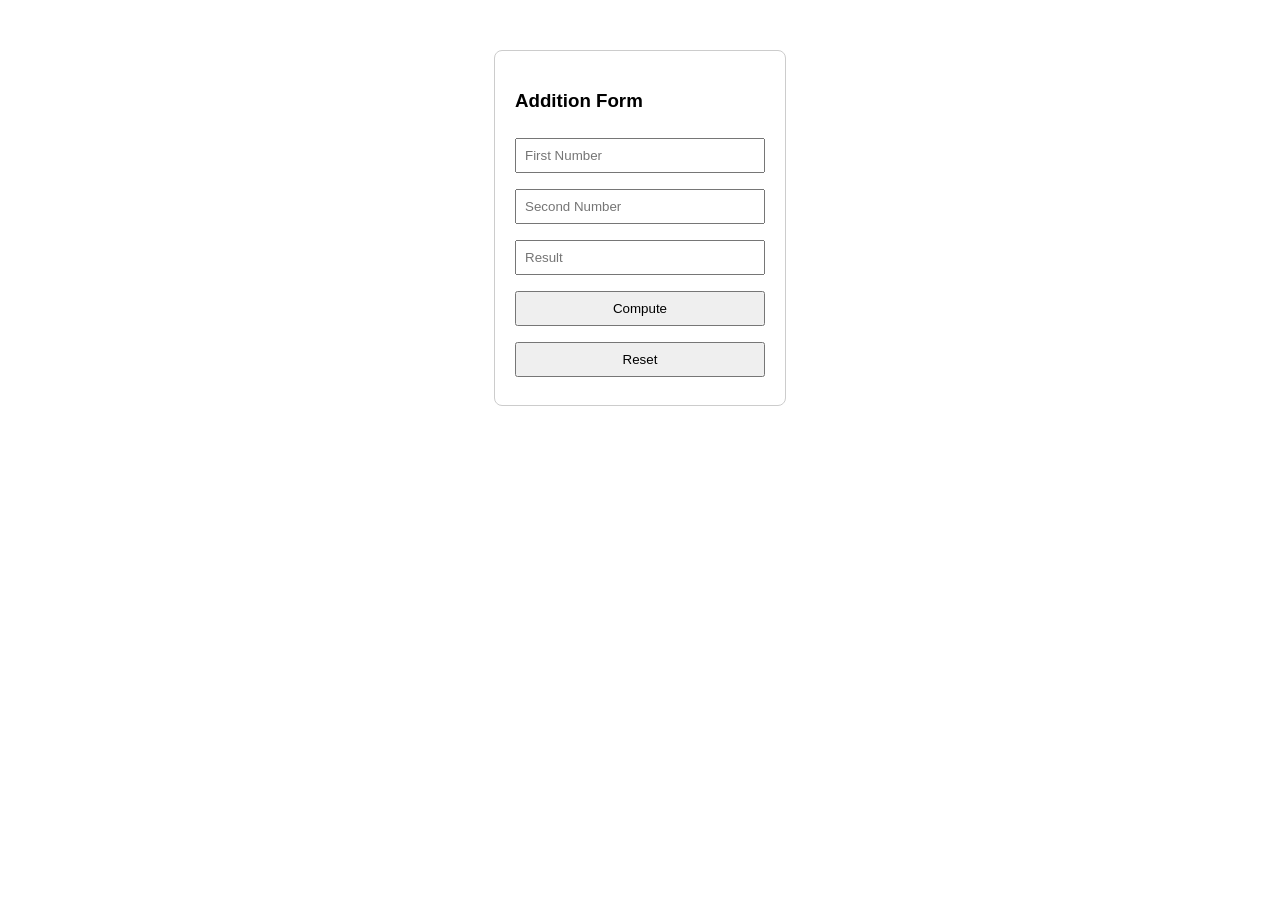
<file: buttons.html>
<!DOCTYPE html>
<html lang="en">
<head>
  <meta charset="UTF-8">
  <title>Simple Adder</title>
  <style>
    body {
      font-family: Arial;
      display: flex;
      justify-content: center;
      margin-top: 50px;
    }
    .container {
      border: 1px solid #ccc;
      padding: 20px;
      border-radius: 8px;
      width: 250px;
    }
    input, button {
      width: 100%;
      padding: 8px;
      margin: 8px 0;
      box-sizing: border-box;
    }
  </style>
</head>
<body>

  <div class="container">
    <h3>Addition Form</h3>
    
    <!-- textField1 = txtFirst -->
    <input type="number" id="txtFirst" placeholder="First Number">
    
    <!-- textField2 = txtSecond -->
    <input type="number" id="txtSecond" placeholder="Second Number">
    
    <!-- textField3 = txtResults -->
    <input type="number" id="txtResults" placeholder="Result" readonly>
    
    <!-- button1 = btnCompute -->
    <button id="btnCompute">Compute</button>
    
    <!-- button2 = btnReset -->
    <button id="btnReset">Reset</button>
  </div>

  <script>
    
    const txtFirst = document.getElementById("txtFirst");
    const txtSecond = document.getElementById("txtSecond");
    const txtResults = document.getElementById("txtResults");
    const btnCompute = document.getElementById("btnCompute");
    const btnReset = document.getElementById("btnReset");

    function getSum(){
     
      const fNum = parseInt(txtFirst.value, 10) || 0;
      const sNum = parseInt(txtSecond.value, 10) || 0;
      
     
      const result = fNum + sNum;
      
      
      txtResults.value = result;
      alert("here is your answer ^w^");
    }

    function resetForm(){
      txtFirst.value = "";
      txtSecond.value = "";
      txtResults.value = "";
    }

    
    btnCompute.addEventListener('click', getSum);
    btnReset.addEventListener('click', resetForm);
  </script>

</body>
</html>
</file>
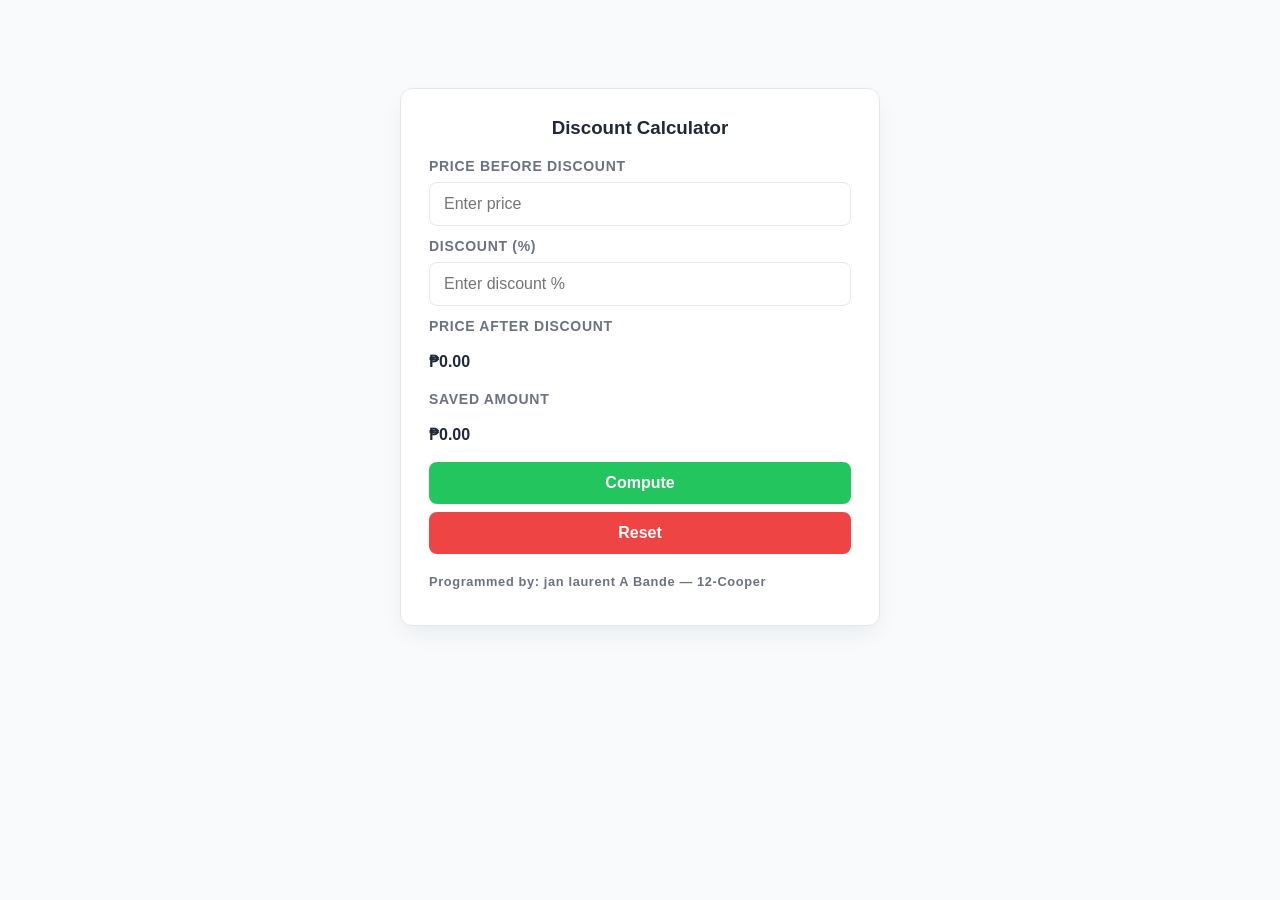
<file: calculator.html>
<!DOCTYPE html>
<html lang="en">
<head>
    <meta charset="UTF-8">
    <meta name="viewport" content="width=device-width, initial-scale=1.0">
    <title>Discount Calculator</title>
    <style>
:root {
    --primary: #2563eb;
    --accent: #22c55e;       /* Green - Compute */
    --accent-hover: #16a34a; /* Darker Green */
    --reset: #ef4444;        /* Red - Reset */
    --reset-hover: #dc2626;  /* Darker Red */
    --bg-main: #f8fafc;
    --surface: #ffffff;
    --text-main: #1f2937;
    --text-muted: #6b7280;
    --border: #e5e7eb;
    --focus-ring: rgba(37, 99, 235, 0.2);
}

body {
    font-family: -apple-system, BlinkMacSystemFont, "Segoe UI", Roboto, Helvetica, Arial, sans-serif;
    background-color: var(--bg-main);
    color: var(--text-main);
    max-width: 480px;
    margin: 60px auto;
    padding: 28px;
}

#container {
    background-color: var(--surface);
    border: 1px solid var(--border);
    border-radius: 12px;
    padding: 28px;
    box-shadow: 0 10px 25px -5px rgba(15, 23, 42, 0.08);
    margin-bottom: 20px;
}

h3 {
    text-align: center;
    margin-top: 0;
}

label {
    display: block;
    margin: 10px 0 8px;
    font-size: 0.875rem;
    font-weight: 600;
    color: var(--text-muted);
    text-transform: uppercase;
    letter-spacing: 0.05em;
}

input[type="number"],
input[type="button"] {
    display: block;
    width: 100%;
    box-sizing: border-box;
    padding: 12px 14px;
    border-radius: 8px;
    font-size: 1rem;
    transition: all 0.2s ease;
}

input[type="number"] {
    border: 1.5px solid var(--border);
    color: var(--text-main);
    background-color: #fff;
    outline: none;
    margin-bottom: 12px;
}
input[type="number"]:focus {
    border-color: var(--primary);
    box-shadow: 0 0 3px var(--focus-ring);
}

/* Compute Button - Green */
#btnCompute {
    background-color: var(--accent);
    color: #fff;
    border: none;
    font-weight: 600;
    cursor: pointer;
    margin-top: 8px;
}
#btnCompute:hover {
    background-color: var(--accent-hover);
    box-shadow: 0 4px 8px rgba(34, 197, 94, 0.3);
}
#btnCompute:active {
    transform: translateY(1px);
}

/* Reset Button - Red */
#btnReset {
    background-color: var(--reset);
    color: #fff;
    border: none;
    font-weight: 600;
    cursor: pointer;
    margin-top: 8px;
}
#btnReset:hover {
    background-color: var(--reset-hover);
    box-shadow: 0 4px 8px rgba(239, 68, 68, 0.3);
}
#btnReset:active {
    transform: translateY(1px);
}

output {
    display: block;
    padding: 10px 0;
    font-weight: 600;
    font-size: 1rem;
}
    </style>
</head>
<body>

<form id="calcForm">
    <div id="container">
        <h3>Discount Calculator</h3>

        <label for="price">Price before discount</label>
        <input type="number" id="price" step="0.01" min="0" placeholder="Enter price">

        <label for="discount">Discount (%)</label>
        <input type="number" id="discount" step="0.01" min="0" max="100" placeholder="Enter discount %">

        <label for="priceAfter">Price after discount</label>
        <output id="priceAfter">₱0.00</output>

        <label for="savedAmount">Saved amount</label>
        <output id="savedAmount">₱0.00</output>

        <input type="button" id="btnCompute" value="Compute">
        <input type="button" id="btnReset" value="Reset">

        <label style="margin-top: 20px; font-size: 0.8rem; text-transform: none;">
            Programmed by: jan laurent A Bande — 12-Cooper
        </label>
    </div>
</form>

<script>
const priceInput = document.getElementById("price");
const discountInput = document.getElementById("discount");
const priceAfter = document.getElementById("priceAfter");
const savedAmount = document.getElementById("savedAmount");
const btnCompute = document.getElementById("btnCompute");
const btnReset = document.getElementById("btnReset");

function computeDiscount() {
    const price = parseFloat(priceInput.value) || 0;
    const discountPct = parseFloat(discountInput.value) || 0;

    const discountValue = price * (discountPct / 100);
    const finalPrice = price - discountValue;

    savedAmount.textContent = ₱${discountValue.toFixed(5)};
    priceAfter.textContent = ₱${finalPrice.toFixed(5)};
}

function resetForm() {
    priceInput.value = "";
    discountInput.value = "";
    priceAfter.textContent = "₱0.00";
    savedAmount.textContent = "₱0.00";
}

btnCompute.addEventListener("click", computeDiscount);
btnReset.addEventListener("click", resetForm);
</script>

</body>
</html>
</file>
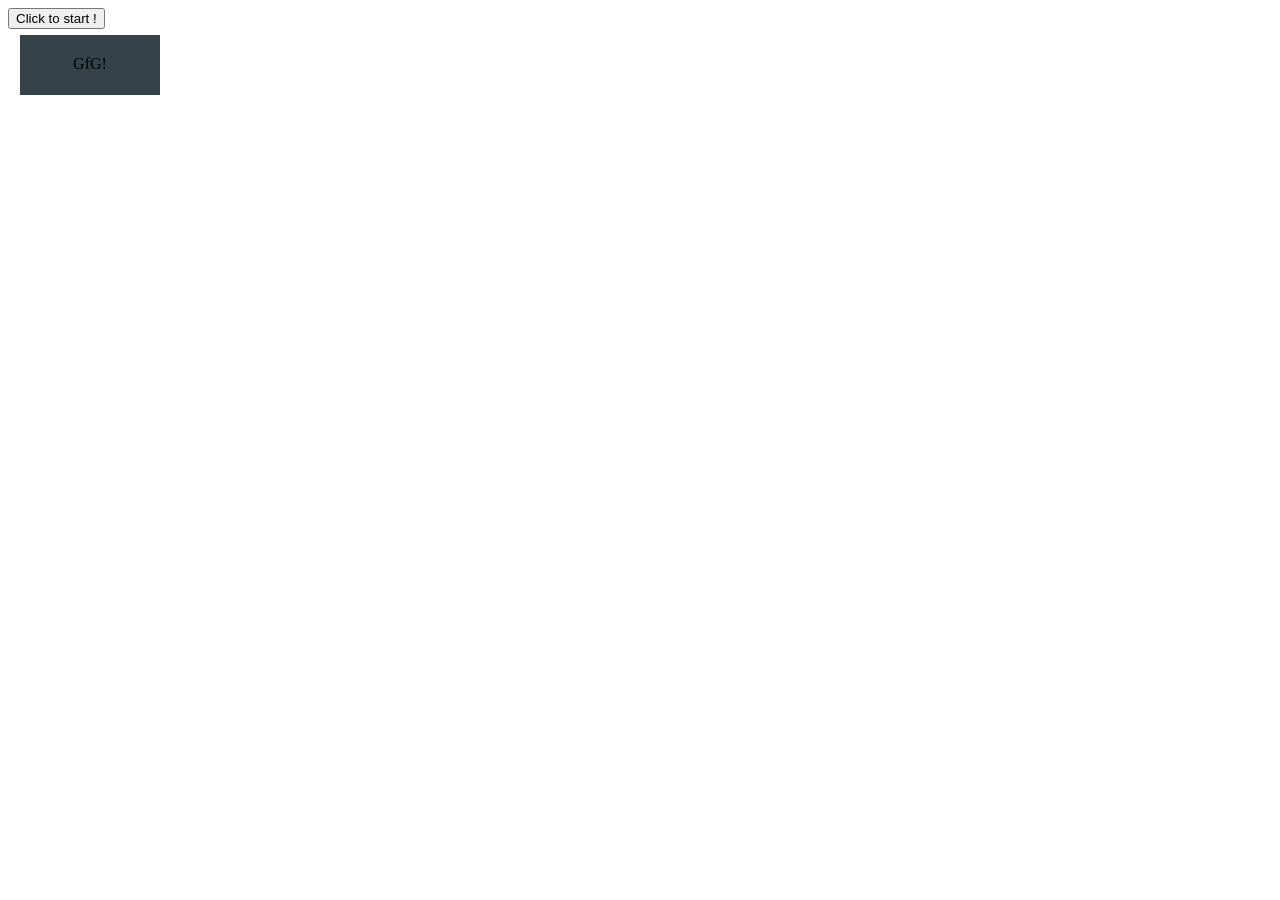
<file: Dequeue.html>
<!DOCTYPE html>
<html>

<head>
    <script src=
"https://code.jquery.com/jquery-1.10.2.js">
    </script>
  
    <style>
        div {
            margin: 15px 0 0 0;
            width: 100px;
            position: absolute;
            height: 20px;
            left: 20px;
            top: 20px;
            background-color: rgb(53, 66, 74);
            text-align: center;
            padding: 20px;
        }
    </style>
</head>

<body>
    <div>GfG!</div>
  
    <!-- Click on this button to perform animation -->
    <button>Click to start !</button>

    <!-- jQuery code to demonstrate animation 
        with the help of dequeue method -->
    <script>
        $("button").click(function () {
            $("div")
                .animate({ left: "+=500px" }, 1000)
                .animate({ top: "0px" }, 1000)
                .queue(function () {
                    $(this).toggleClass("rgb").dequeue();
                })
                .animate({ left: "50px", top: "150px" }, 1000);
        });
    </script>
</body>

</html>
</file>
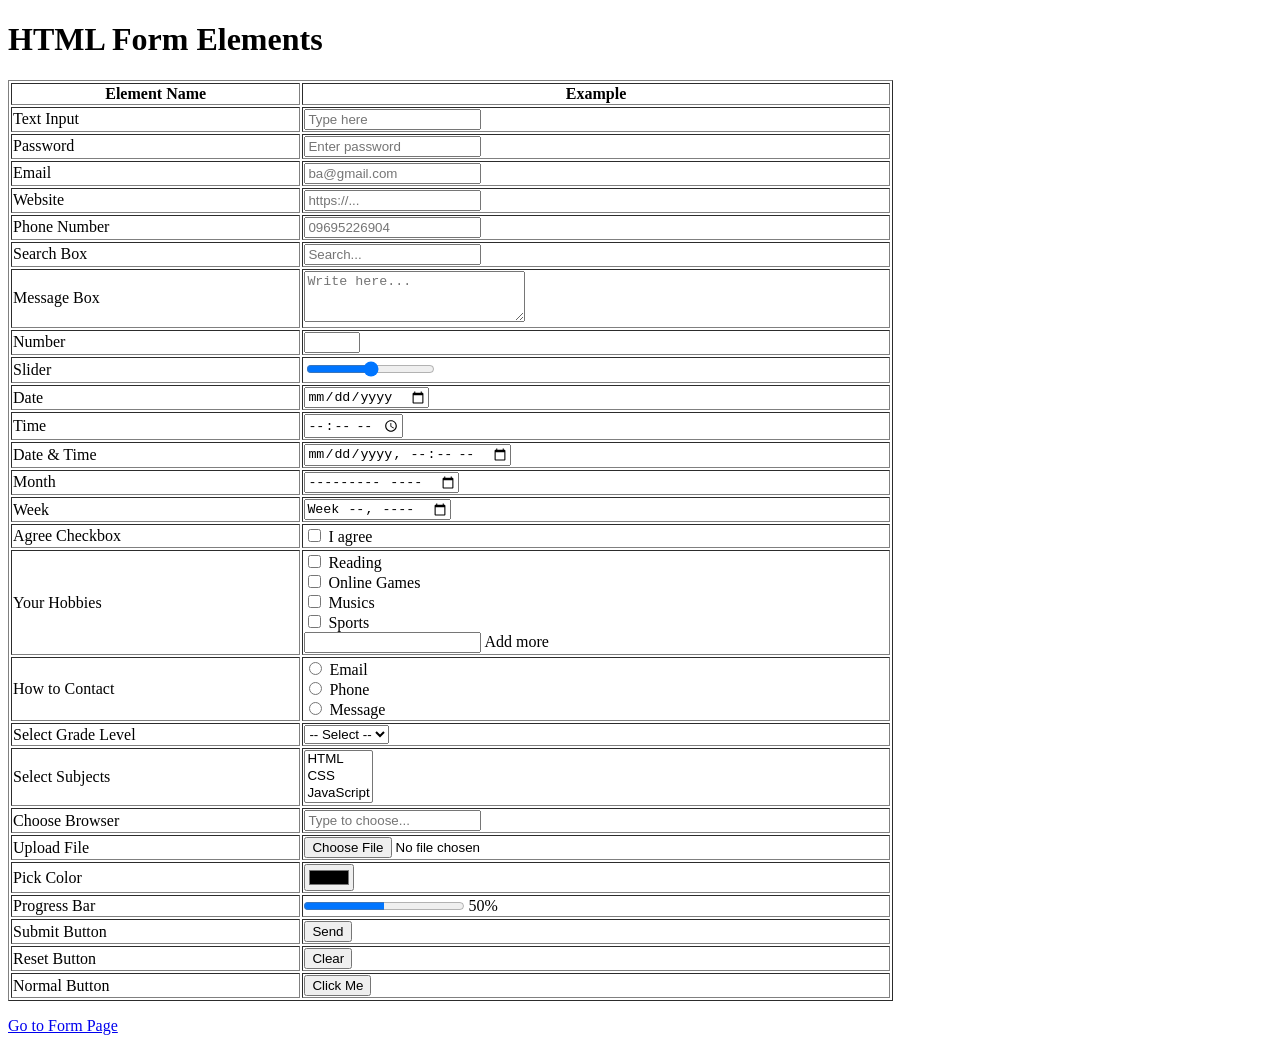
<file: FormElemtents.html>
<!DOCTYPE html>
<html>
<head>
    <title>HTML Form Elements</title>
</head>
<body>
<h1>HTML Form Elements</h1>
<form>
<table border="1" width="70%">
    <tr>
        <th>Element Name</th>
        <th>Example</th>
    </tr>
    <tr>
        <td>Text Input</td>
        <td><input type="text" placeholder="Type here"></td>
    </tr>
    <tr>
        <td>Password</td>
        <td><input type="password" placeholder="Enter password"></td>
    </tr>
    <tr>
        <td>Email</td>
        <td><input type="email" placeholder="ba@gmail.com"></td>
    </tr>
    <tr>
        <td>Website</td>
        <td><input type="url" placeholder="https://..."></td>
    </tr>
    <tr>
        <td>Phone Number</td>
        <td><input type="tel" placeholder="09695226904"></td>
    </tr>
    <tr>
        <td>Search Box</td>
        <td><input type="search" placeholder="Search..."></td>
    </tr>
    <tr>
        <td>Message Box</td>
        <td><textarea rows="3" cols="25" placeholder="Write here..."></textarea></td>
    </tr>
    <tr>
        <td>Number</td>
        <td><input type="number" min="1" max="100"></td>
    </tr>
    <tr>
        <td>Slider</td>
        <td><input type="range" min="0" max="100"></td>
    </tr>
    <tr>
        <td>Date</td>
        <td><input type="date"></td>
    </tr>
    <tr>
        <td>Time</td>
        <td><input type="time"></td>
    </tr>
    <tr>
        <td>Date & Time</td>
        <td><input type="datetime-local"></td>
    </tr>
    <tr>
        <td>Month</td>
        <td><input type="month"></td>
    </tr>
    <tr>
        <td>Week</td>
        <td><input type="week"></td>
    </tr>
    <tr>
        <td>Agree Checkbox</td>
        <td><input type="checkbox"> I agree</td>
    </tr>
    <tr>
        <td>Your Hobbies</td>
        <td>
            <input type="checkbox"> Reading<br>
            <input type="checkbox"> Online Games<br>
            <input type="checkbox"> Musics<br>
            <input type="checkbox"> Sports<br>
            <input type="        "> Add more
        </td>
    </tr>
    <tr>
        <td>How to Contact</td>
        <td>
            <input type="radio" name="contact"> Email<br>
            <input type="radio" name="contact"> Phone<br>
            <input type="radio" name="contact"> Message
        </td>
    </tr>
    <tr>
        <td>Select Grade Level</td>
        <td>
            <select>
                <option>-- Select --</option>
                <option>Grade 11</option>
                <option>Grade 12</option>
                <option>College</option>
            </select>
        </td>
    </tr>
    <tr>
        <td>Select Subjects</td>
        <td>
            <select multiple size="3">
                <option>HTML</option>
                <option>CSS</option>
                <option>JavaScript</option>
            </select>
        </td>
    </tr>
    <tr>
        <td>Choose Browser</td>
        <td>
            <input list="browsers" placeholder="Type to choose...">
            <datalist id="browsers">
                <option>Chrome</option>
                <option>Firefox</option>
                <option>Safari</option>
            </datalist>
        </td>
    </tr>
    <tr>
        <td>Upload File</td>
        <td><input type="file"></td>
    </tr>
    <tr>
        <td>Pick Color</td>
        <td><input type="color"></td>
    </tr>
    <tr>
        <td>Progress Bar</td>
        <td><progress value="50" max="100"></progress> 50%</td>
    </tr>
    <tr>
        <td>Submit Button</td>
        <td><input type="submit" value="Send"></td>
    </tr>
    <tr>
        <td>Reset Button</td>
        <td><input type="reset" value="Clear"></td>
    </tr>
    <tr>
        <td>Normal Button</td>
        <td><button>Click Me</button></td>
    </tr>
</table>
</form>
<p><a href="portfolio.html">Go to Form Page</a></p>
</body>
</html>
</file>
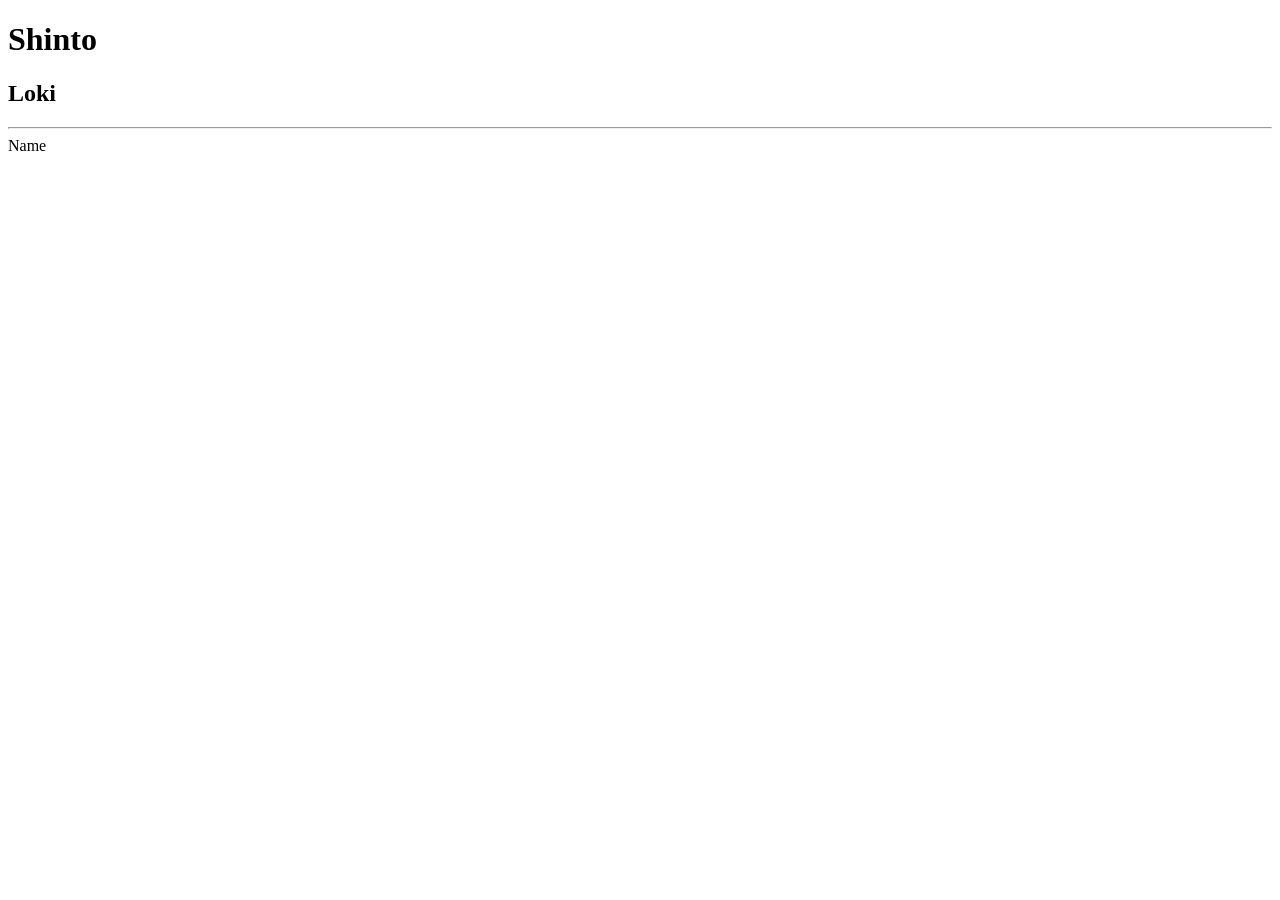
<file: Internal.html>
<!DOCTYPE html>
<html lang="en">
    <head>
        <meta charset="UTF-8">
        <meta name="vierport" content="width=device-width, inital-scale=1.0">
        <title>>Underwold</title>
    </head>
    <body>
    <h1> Shinto</h1>
    <h2> Loki</h2>
    <hr>
    <form>
        <label for="name">Name</label>
            <input
            type="Name
    </form>
    </body>
</html>
</file>
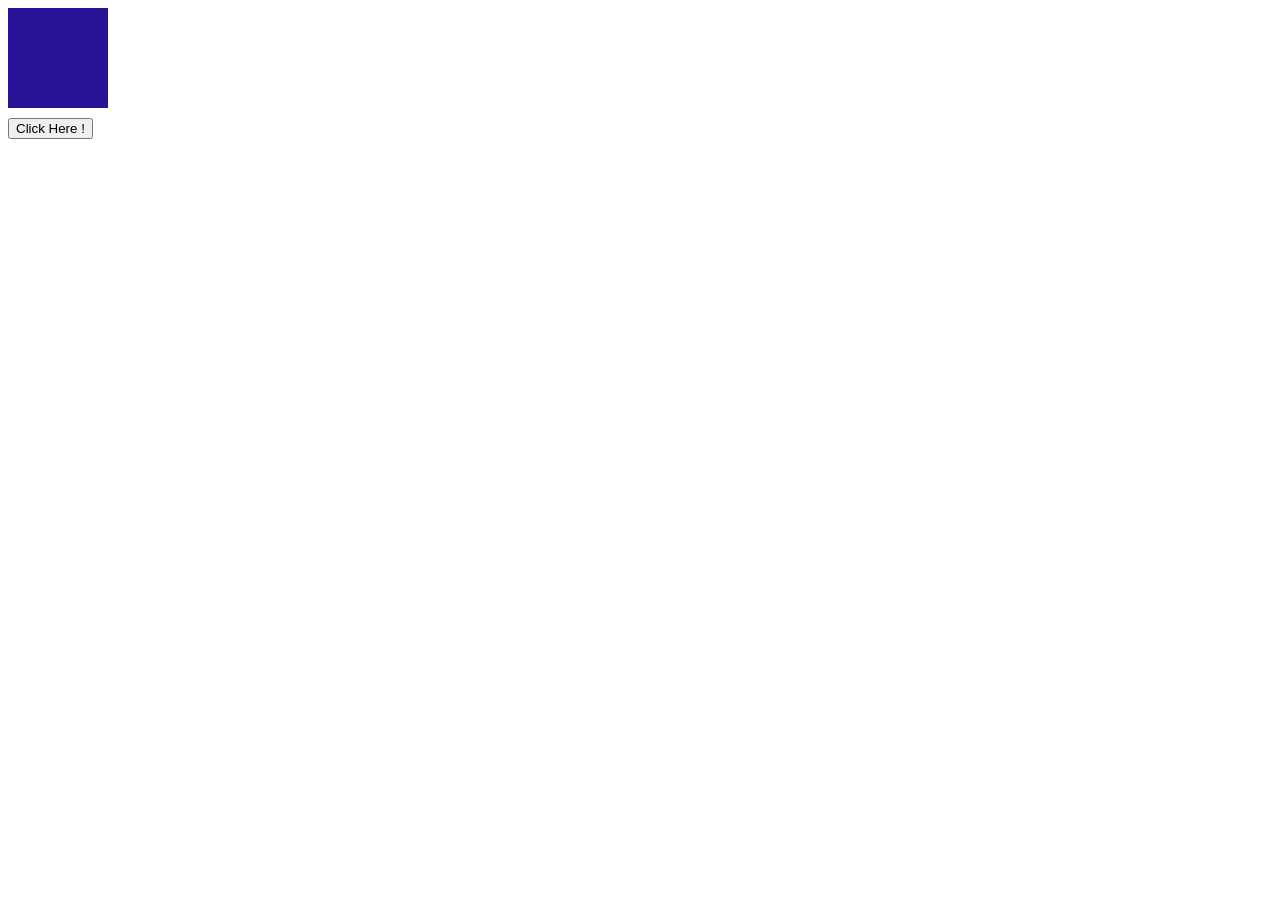
<file: JavaScriptAnimate.html>
<!DOCTYPE html>
<html>

<head>
    <script src=
"https://ajax.googleapis.com/ajax/libs/jquery/3.3.1/jquery.min.js">
    </script>

    <script>
        
            $(document).ready(function () {
                $("#b1").click(function () {
                    $("#box").animate({
                        width: "350px"
                    });
                    $("#box").animate({
                        height: "250px"
                    });
                });
            });
    </script>
    <style>
        div {
            width: 100px;
            height: 100px;
            background-color: rgb(40, 18, 149);
        }

        #b1 {
            margin-top: 10px;
        }
    </style>
</head>

<body>
    <div id="box"></div>

    <button id="b1">Click Here !</button>
</body>

</html>
</file>
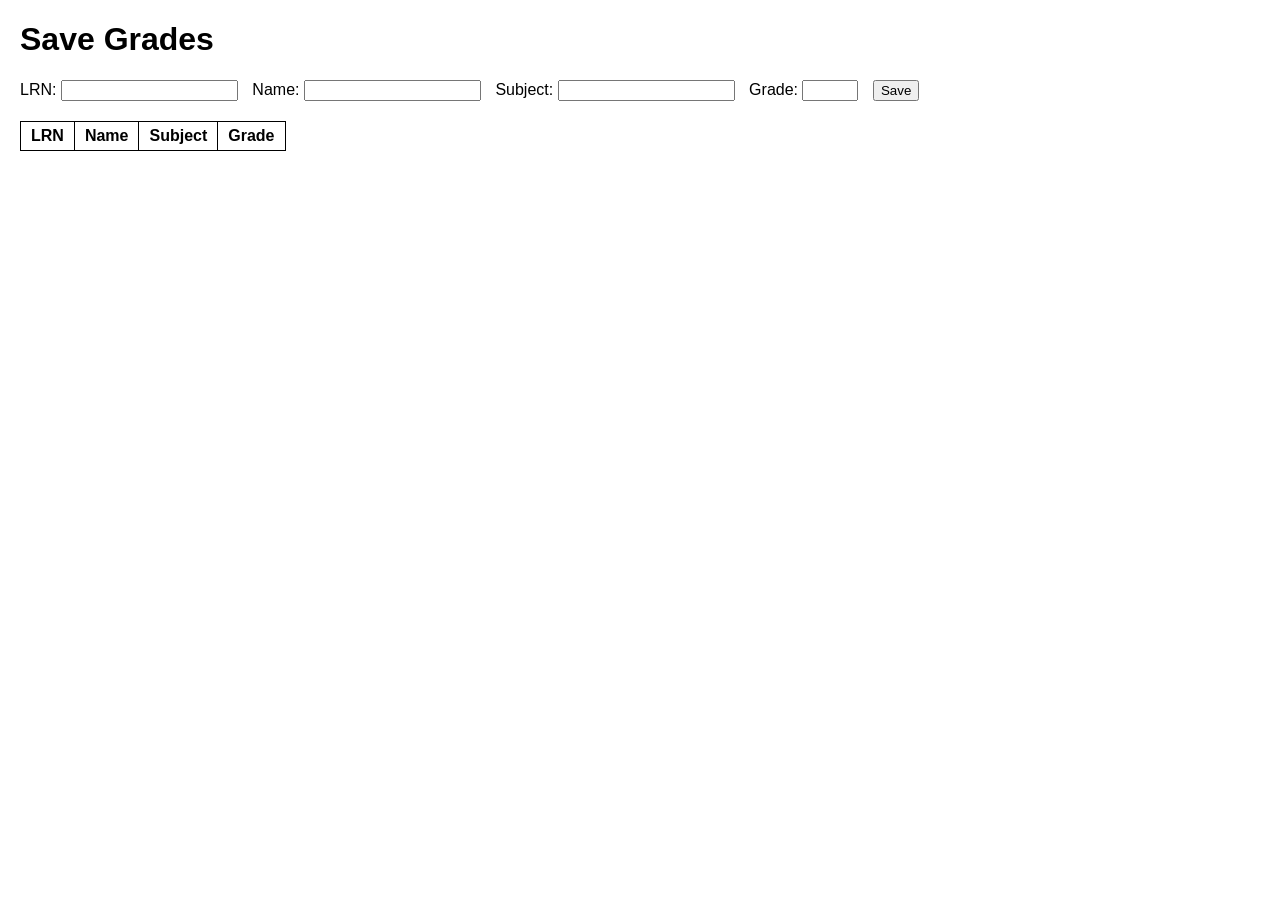
<file: SaveGrade.html>
<!DOCTYPE html>
<html>
<head>
    <title>Save Grades</title>
    <style>
        
        body {
            font-family: Arial, sans-serif;
            margin: 20px;
        }
        .form-container {
            margin-bottom: 20px;
        }
        input {
            margin-right: 10px;
        }
        table, th, td {
            border: 1px solid black;
            border-collapse: collapse;
            padding: 5px 10px;
        }
    </style>
</head>
<body>

    <h1>Save Grades</h1>

    
    <div class="form-container">
        <label>LRN:</label>
        <input type="text" id="txtLRN" maxlength="11">

        <label>Name:</label>
        <input type="text" id="txtName">

        <label>Subject:</label>
        <input type="text" id="txtSubject">

        <label>Grade:</label>
        
        <input type="number" id="txtGrade" min="50" max="100">

        <button id="btnSave">Save</button>
    </div>

    
    <table>
        <thead>
            <tr>
                <th>LRN</th>
                <th>Name</th>
                <th>Subject</th>
                <th>Grade</th>
            </tr>
        </thead>
        <tbody id="tableBody">
           
        </tbody>
    </table>

    <script>
        var txtLRN = document.getElementById("txtLRN");
        var txtName = document.getElementById("txtName");
        var txtSubject = document.getElementById("txtSubject");
        var txtGrade = document.getElementById("txtGrade");
        var btnSave = document.getElementById("btnSave");
        var tableBody = document.getElementById("tableBody");

        btnSave.onclick = function() {
            
            var lrnValue = txtLRN.value;
            var nameValue = txtName.value;
            var subjectValue = txtSubject.value;
            var gradeValue = txtGrade.value;

            if (lrnValue == "" || nameValue == "" || subjectValue == "" || gradeValue == "") {
                alert("Please fill up all fields!");
                return; 
            }
            
           
            if (lrnValue.length < 11) {
                alert("LRN must be exactly 11 numbers!");
                return; 
            }

            
            if (gradeValue < 50 || gradeValue > 100) {
                alert("Please enter a valid grade between 50 and 100!");
                return;
            }

            
            var row = tableBody.insertRow();

           
            row.insertCell(0).textContent = lrnValue;
            row.insertCell(1).textContent = nameValue;
            row.insertCell(2).textContent = subjectValue;
            row.insertCell(3).textContent = gradeValue;

            
            txtLRN.value = "";
            txtName.value = "";
            txtSubject.value = "";
            txtGrade.value = "";
        };
    </script>

</body>
</html>
</file>
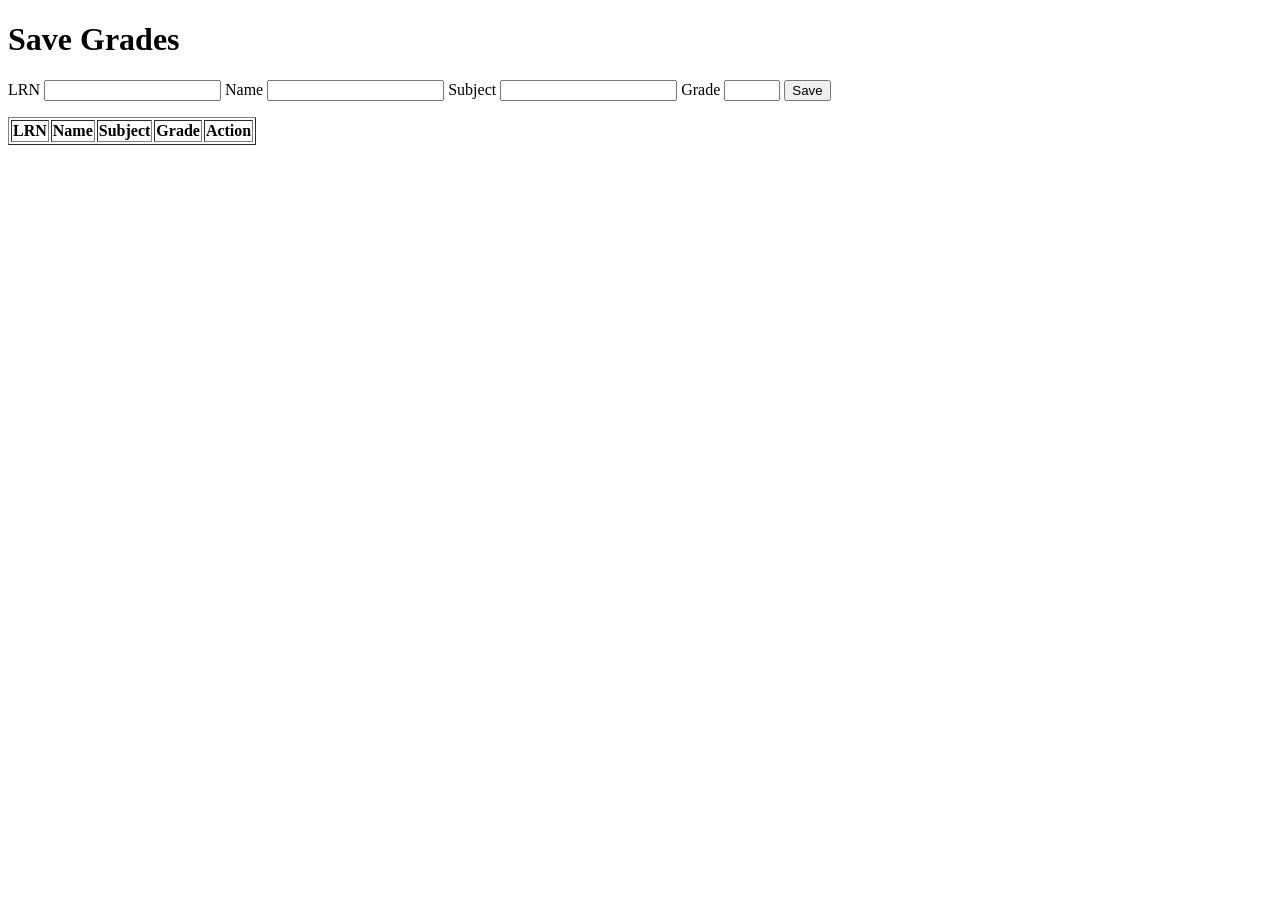
<file: SaveGradet.html>
<!DOCTYPE html>
<html>
<head>
    <title>Save Grades</title>
</head>
<body>
    <h1>Save Grades</h1>
    <label>LRN</label>
    <input type="text" id="txtLRN" maxlength="12">
    <label>Name</label>
    <input type="text" id="txtName">
    <label>Subject</label>
    <input type="text" id="txtSubject">
    <label>Grade</label>
    <input type="number" id="txtGrade" min="0" max="100">
    <input type="button" id="btnSave" value="Save">
    <p id="message"></p>
    <table border="1">
        <tr>
            <th>LRN</th>
            <th>Name</th>
            <th>Subject</th>
            <th>Grade</th>
            <th>Action</th>
        </tr>
        <tbody id="tableBody"></tbody>
    </table>

    <script>
        var txtLRN = document.getElementById("txtLRN");
        var txtName = document.getElementById("txtName");
        var txtSubject = document.getElementById("txtSubject");
        var txtGrade = document.getElementById("txtGrade");
        var btnSave = document.getElementById("btnSave");
        var message = document.getElementById("message");
        var tableBody = document.getElementById("tableBody");

        var grades = JSON.parse(localStorage.getItem("grades")) || [];
        var selectedIndex = -1;

        function showGrades() {
            tableBody.textContent = "";
            for (var i = 0; i < grades.length; i++) {
                var row = tableBody.insertRow();
                row.insertCell().textContent = grades[i].lrn;
                row.insertCell().textContent = grades[i].name;
                row.insertCell().textContent = grades[i].subject;
                row.insertCell().textContent = grades[i].grade;
                var actionCell = row.insertCell();
                actionCell.appendChild(makeUpdateButton(i));
            }
        }

        function makeUpdateButton(index) {
            var button = document.createElement("button");
            button.textContent = "Update";
            button.addEventListener("click", function () {
                loadForUpdate(index);
            });
            return button;
        }

        function loadForUpdate(index) {
            selectedIndex = index;
            txtLRN.value = grades[index].lrn;
            txtName.value = grades[index].name;
            txtSubject.value = grades[index].subject;
            txtGrade.value = grades[index].grade;
            btnSave.value = "Update";
            message.textContent = "Change the values, then click the Update button above the table.";
        }

        function saveGrade() {
            var lrn = txtLRN.value.trim();
            var name = txtName.value.trim();
            var subject = txtSubject.value.trim();
            var grade = txtGrade.value.trim();

            if (lrn === "" || name === "" || subject === "" || grade === "") {
                message.textContent = "Please fill in all the boxes.";
                return;
            }

            var record = { lrn: lrn, name: name, subject: subject, grade: grade };

            if (selectedIndex === -1) {
                grades.push(record);
                message.textContent = "Saved.";
            } else {
                grades[selectedIndex] = record;
                message.textContent = "Updated.";
                selectedIndex = -1;
                btnSave.value = "Save";
            }

            localStorage.setItem("grades", JSON.stringify(grades));

            txtLRN.value = "";
            txtName.value = "";
            txtSubject.value = "";
            txtGrade.value = "";
            showGrades();
        }

        btnSave.addEventListener("click", saveGrade);

        showGrades();
    </script>
</body>
</html>
</file>
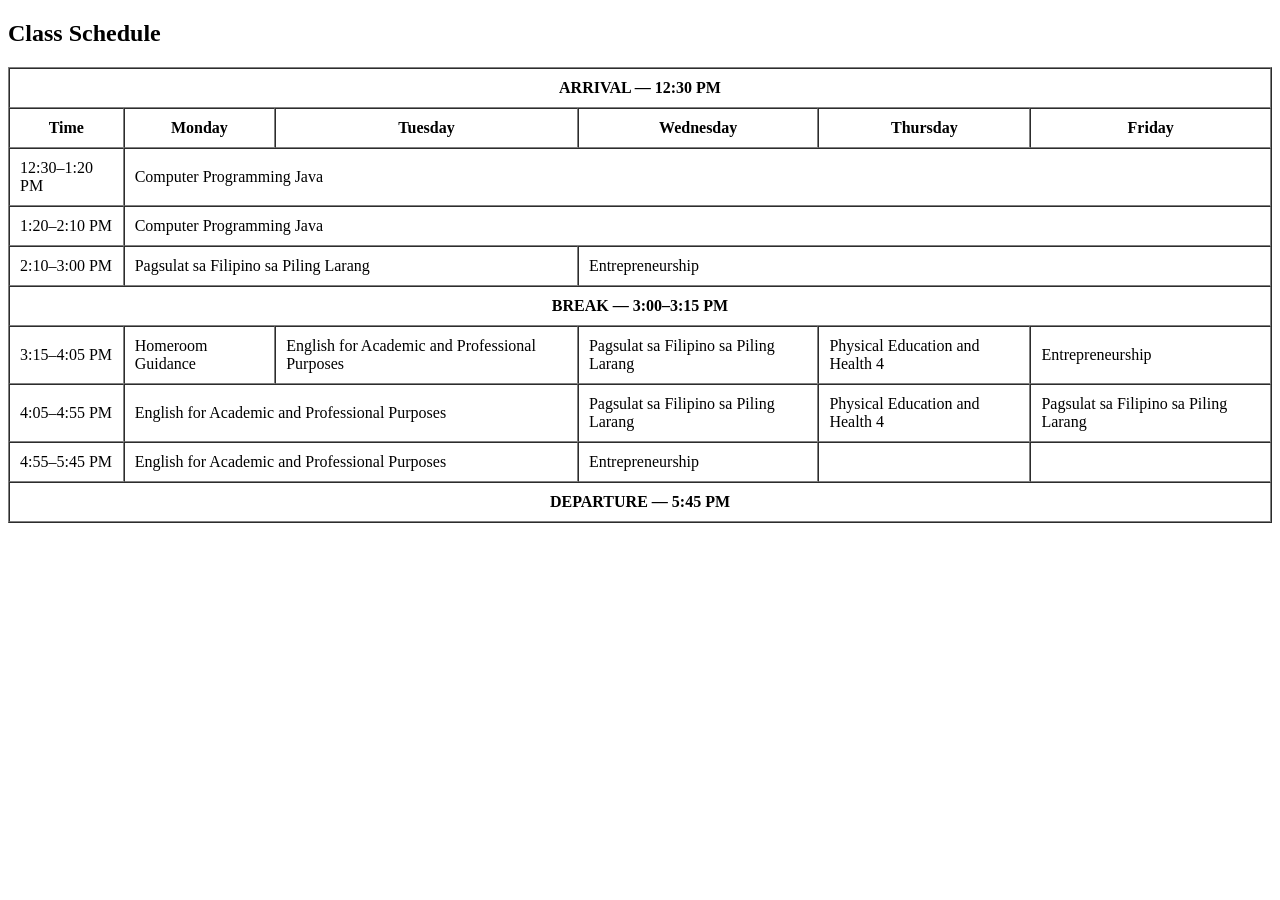
<file: schedule.html>
<!DOCTYPE html>
<html>
<head>
    <title>Class Schedule — 12-Cooper</title>
</head>
<body>

    <h2>Class Schedule</h2>

    <table border="1" cellpadding="10" cellspacing="0">
        <tr>
            <th colspan="6">ARRIVAL — 12:30 PM</th>
        </tr>
        <tr>
            <th>Time</th>
            <th>Monday</th>
            <th>Tuesday</th>
            <th>Wednesday</th>
            <th>Thursday</th>
            <th>Friday</th>
        </tr>
        <tr>
            <td>12:30–1:20 PM</td>
            <td colspan="5">Computer Programming Java</td>
        </tr>
        <tr>
            <td>1:20–2:10 PM</td>
            <td colspan="5">Computer Programming Java</td>
        </tr>
        <tr>
            <td>2:10–3:00 PM</td>
            <td colspan="2">Pagsulat sa Filipino sa Piling Larang</td>
            <td colspan="3">Entrepreneurship</td>
        </tr>
        <tr>
            <th colspan="6">BREAK — 3:00–3:15 PM</th>
        </tr>
        <tr>
            <td>3:15–4:05 PM</td>
            <td>Homeroom Guidance</td>
            <td>English for Academic and Professional Purposes</td>
            <td>Pagsulat sa Filipino sa Piling Larang</td>
            <td>Physical Education and Health 4</td>
            <td>Entrepreneurship</td>
        </tr>
        <tr>
            <td>4:05–4:55 PM</td>
            <td colspan="2">English for Academic and Professional Purposes</td>
            <td>Pagsulat sa Filipino sa Piling Larang</td>
            <td>Physical Education and Health 4</td>
            <td>Pagsulat sa Filipino sa Piling Larang</td>
        </tr>
        <tr>
            <td>4:55–5:45 PM</td>
            <td colspan="2">English for Academic and Professional Purposes</td>
            <td>Entrepreneurship</td>
            <td></td>
            <td></td>
        </tr>
        <tr>
            <th colspan="6">DEPARTURE — 5:45 PM</th>
        </tr>
    </table>

</body>
</html>
</file>
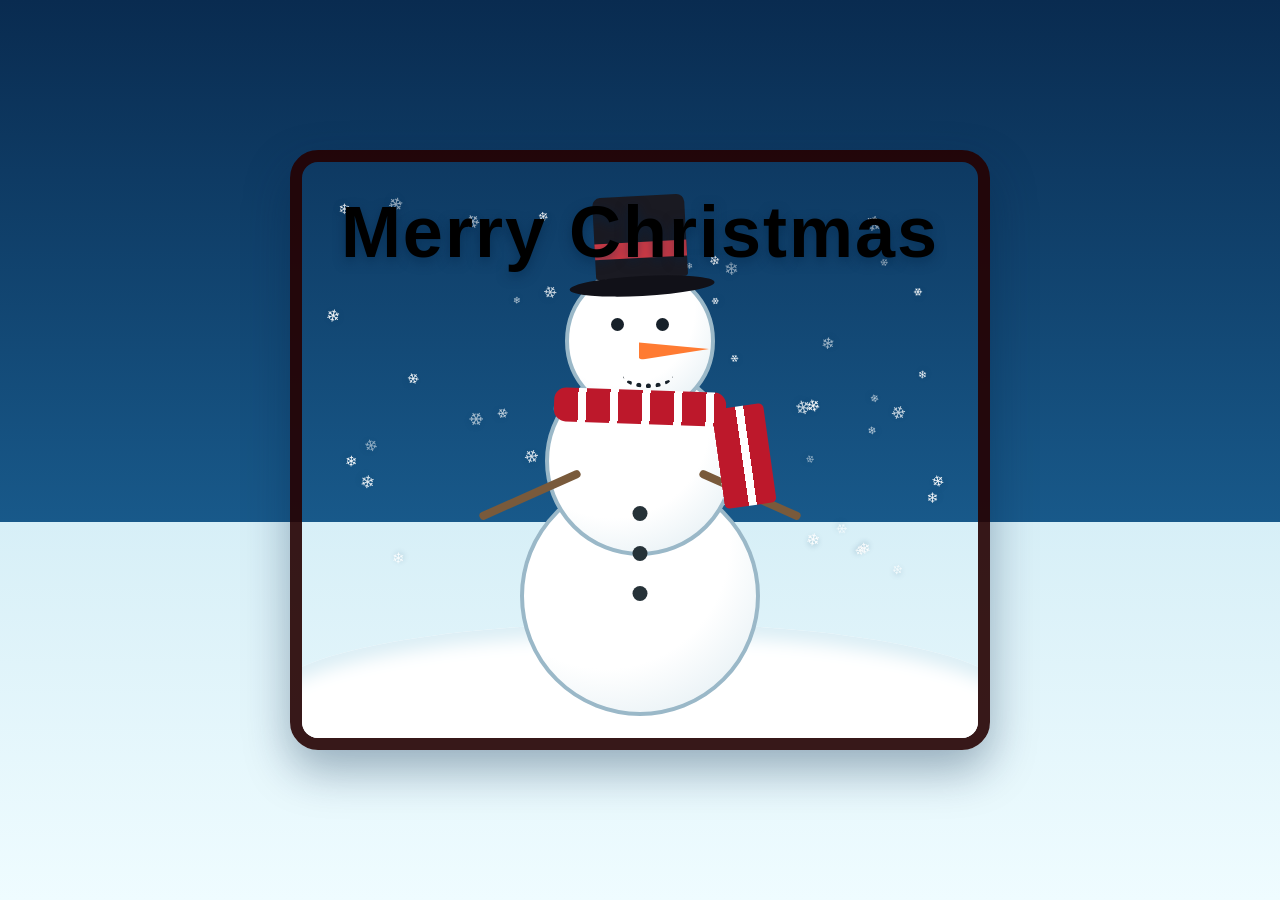
<file: snowcard.html>
<!DOCTYPE html>
<html lang="en">
<head>
  <meta charset="UTF-8">
  <meta name="viewport" content="width=device-width, initial-scale=1.0">
  <title>Merry Christmas Snowman</title>
  <style>
    * {
      box-sizing: border-box;
    }

    body {
      margin: 0;
      min-height: 100vh;
      display: grid;
      place-items: center;
      overflow: hidden;
      font-family: "Trebuchet MS", Arial, sans-serif;
      background: linear-gradient(#092b50 0%, #18598a 58%, #d7eff7 58%, #effcff 100%);
    }

    .card {
      position: relative;
      width: min(92vw, 700px);
      height: min(92vh, 600px);
      overflow: hidden;
      border: 12px solid rgba(37, 1, 1, 0.9);
      border-radius: 28px;
      box-shadow: 0 20px 45px rgba(0, 35, 70, 0.35);
    }

    h1 {
      position: absolute;
      z-index: 20;
      top: 34px;
      width: 100%;
      margin: 0;
      color: #000000;
      text-align: center;
      font-size: clamp(38px, 8vw, 72px);
      line-height: 1;
      letter-spacing: 2px;
      text-shadow: 0 4px 12px rgba(0, 35, 70, 0.5);
    }

    .snowflake {
      position: absolute;
      z-index: 3;
      color: #fff;
      line-height: 1;
      user-select: none;
      pointer-events: none;
      text-shadow: 0 2px 5px rgba(0, 65, 105, 0.25);
    }

    .snowman {
      position: absolute;
      z-index: 10;
      left: 50%;
      bottom: 22px;
      width: 300px;
      height: 430px;
      transform: translateX(-50%);
    }

    .body,
    .head {
      position: absolute;
      left: 50%;
      border: 4px solid #9ab8c8;
      border-radius: 50%;
      background: radial-gradient(circle at 35% 28%, #ffffff 0 55%, #dceaf0 100%);
      transform: translateX(-50%);
    }

    .body {
      bottom: 0;
      width: 240px;
      height: 240px;
    }

    .middle {
      bottom: 160px;
      width: 190px;
      height: 190px;
    }

    .head {
      bottom: 300px;
      width: 150px;
      height: 150px;
    }

    .eye {
      position: absolute;
      top: 48px;
      width: 13px;
      height: 13px;
      border-radius: 50%;
      background: #17212a;
    }

    .eye.left { left: 42px; }
    .eye.right { right: 42px; }

    .nose {
      position: absolute;
      top: 68px;
      left: 70px;
      width: 70px;
      height: 22px;
      border-radius: 20% 100% 100% 20%;
      background: #ff7b32;
      clip-path: polygon(0 20%, 100% 50%, 0 100%);
    }

    .smile {
      position: absolute;
      left: 54px;
      top: 94px;
      width: 50px;
      height: 24px;
      border-bottom: 5px dotted #17212a;
      border-radius: 50%;
    }

    .hat {
      position: absolute;
      z-index: 3;
      bottom: 420px;
      left: 50%;
      width: 155px;
      height: 100px;
      transform: translateX(-50%) rotate(-3deg);
    }

    .hat-crown {
      position: absolute;
      bottom: 18px;
      left: 32px;
      width: 92px;
      height: 82px;
      border-radius: 8px 8px 3px 3px;
      background: #1a1a22;
    }

    .hat-crown::after {
      content: "";
      position: absolute;
      bottom: 20px;
      left: 0;
      width: 100%;
      height: 16px;
      background: #d83b45;
    }

    .hat-brim {
      position: absolute;
      bottom: 0;
      left: 5px;
      width: 145px;
      height: 20px;
      border-radius: 50%;
      background: #111118;
    }

    .scarf {
      position: absolute;
      z-index: 4;
      bottom: 292px;
      left: 50%;
      width: 172px;
      height: 34px;
      border-radius: 12px;
      background: repeating-linear-gradient(90deg, #bd182b 0 24px, #fff 24px 32px);
      transform: translateX(-50%) rotate(2deg);
    }

    .scarf-tail {
      position: absolute;
      z-index: 3;
      right: 20px;
      bottom: 210px;
      width: 52px;
      height: 100px;
      border-radius: 5px;
      background: repeating-linear-gradient(90deg, #bd182b 0 24px, #fff 24px 32px);
      transform: rotate(-8deg);
    }

    .button {
      position: absolute;
      left: 50%;
      width: 15px;
      height: 15px;
      border-radius: 50%;
      background: #263238;
      transform: translateX(-50%);
    }

    .button.one { bottom: 195px; }
    .button.two { bottom: 155px; }
    .button.three { bottom: 115px; }

    .arm {
      position: absolute;
      z-index: 0;
      top: 205px;
      width: 110px;
      height: 8px;
      border-radius: 8px;
      background: #795a3b;
    }

    .arm.left {
      left: -15px;
      transform: rotate(-24deg);
    }

    .arm.right {
      right: -15px;
      transform: rotate(24deg);
    }

    .ground-snow {
      position: absolute;
      z-index: 5;
      bottom: -35px;
      left: -5%;
      width: 110%;
      height: 150px;
      border-radius: 50% 50% 0 0;
      background: #fff;
      box-shadow: inset 0 12px 18px #dbeef5;
    }

    @media (max-height: 620px) {
      .snowman {
        transform: translateX(-50%) scale(0.8);
        transform-origin: bottom center;
      }
    }
  </style>
</head>
<body>
  <main class="card" id="card" aria-label="A Merry Christmas greeting card">
    <h1>Merry Christmas</h1>
    <div class="ground-snow"></div>

    <div class="snowman" role="img" aria-label="A cheerful snowman">
      <div class="hat">
        <div class="hat-crown"></div>
        <div class="hat-brim"></div>
      </div>

      <div class="body"></div>
      <div class="body middle"></div>
      <div class="head">
        <span class="eye left"></span>
        <span class="eye right"></span>
        <span class="nose"></span>
        <span class="smile"></span>
      </div>

      <div class="scarf"></div>
      <div class="scarf-tail"></div>
      <span class="arm left"></span>
      <span class="arm right"></span>
      <span class="button one"></span>
      <span class="button two"></span>
      <span class="button three"></span>
    </div>
  </main>

  <script>
    const card = document.getElementById("card");

    function createRandomSnow() {
      for (let i = 0; i < 45; i++) {
        const flake = document.createElement("span");
        const size = Math.random() * 13 + 8;

        flake.className = "snowflake";
        flake.textContent = "❄";
        flake.style.left = `${Math.random() * 96 + 2}%`;
        flake.style.top = `${Math.random() * 72 + 2}%`;
        flake.style.fontSize = `${size}px`;
        flake.style.opacity = `${Math.random() * 0.5 + 0.5}`;
        flake.style.transform = `rotate(${Math.random() * 360}deg)`;

        card.appendChild(flake);
      }
    }

    createRandomSnow();
  </script>
</body>
</html>
</file>
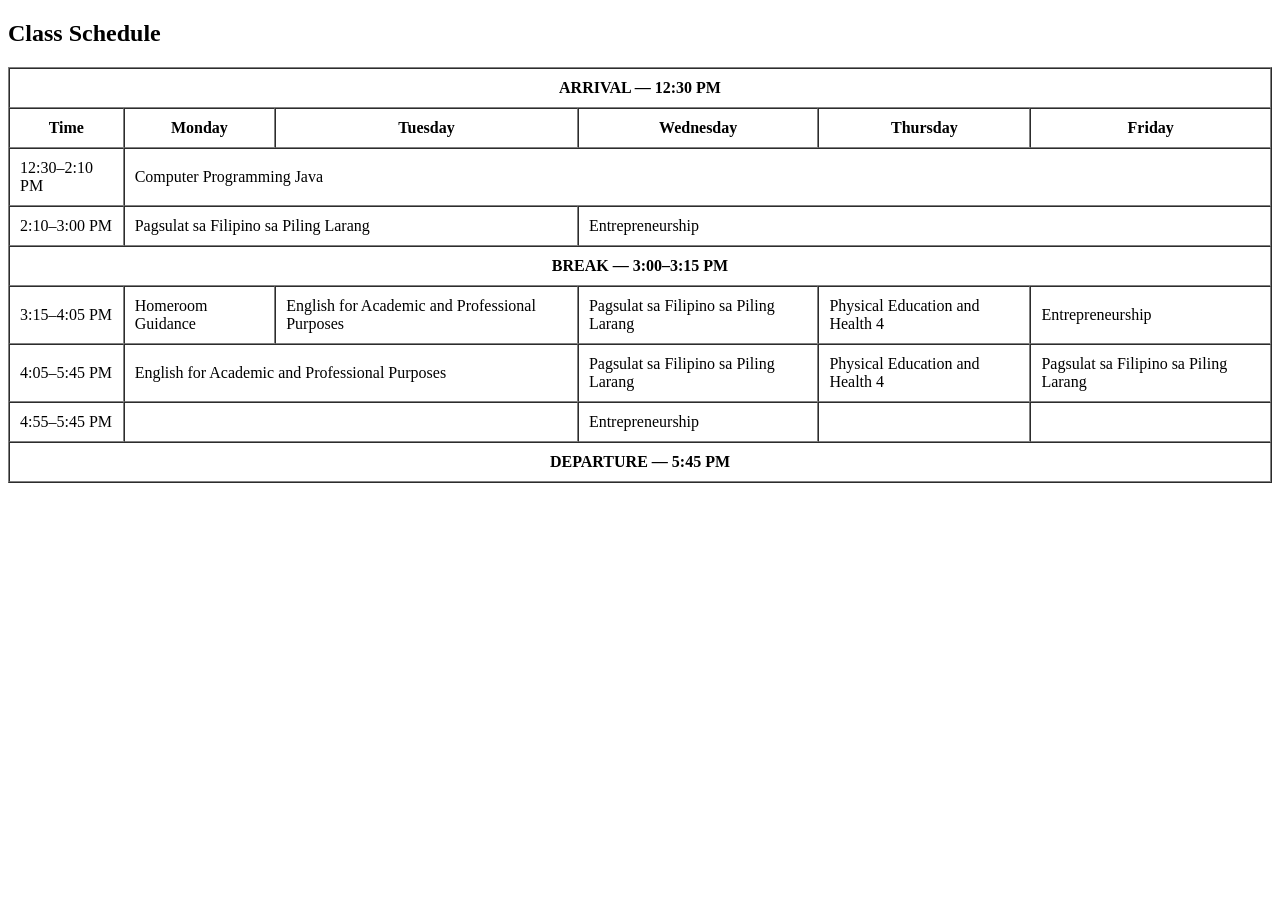
<file: styledSchedule.html>
<!DOCTYPE html>
<html>
<head>
    <title>Class Schedule — 12-Cooper</title>
</head>
<body>

    <h2>Class Schedule</h2>

    <table border="1" cellpadding="10" cellspacing="0">
        <tr>
            <th colspan="6">ARRIVAL — 12:30 PM</th>
        </tr>
        <tr>
            <th>Time</th>
            <th>Monday</th>
            <th>Tuesday</th>
            <th>Wednesday</th>
            <th>Thursday</th>
            <th>Friday</th>
        </tr>
        <tr>
            <td>12:30–2:10 PM</td>
            <td colspan="5">Computer Programming Java</td>
        </tr>
        <tr>
            <td>2:10–3:00 PM</td>
            <td colspan="2">Pagsulat sa Filipino sa Piling Larang</td>
            <td colspan="3">Entrepreneurship</td>
        </tr>
        <tr>
            <th colspan="6">BREAK — 3:00–3:15 PM</th>
        </tr>
        <tr>
            <td>3:15–4:05 PM</td>
            <td>Homeroom Guidance</td>
            <td>English for Academic and Professional Purposes</td>
            <td>Pagsulat sa Filipino sa Piling Larang</td>
            <td>Physical Education and Health 4</td>
            <td>Entrepreneurship</td>
        </tr>
        <tr>
            <td>4:05–5:45 PM</td>
            <td colspan="2">English for Academic and Professional Purposes</td>
            <td>Pagsulat sa Filipino sa Piling Larang</td>
            <td>Physical Education and Health 4</td>
            <td>Pagsulat sa Filipino sa Piling Larang</td>
        </tr>
        <tr>
            <td>4:55–5:45 PM</td>
            <!-- Pinagsama na ang EAPP at Pagsulat sa itaas, kaya ito ay para sa Entrepreneurship at bakanteng oras -->
            <td colspan="2"></td>
            <td>Entrepreneurship</td>
            <td></td>
            <td></td>
        </tr>
        <tr>
            <th colspan="6">DEPARTURE — 5:45 PM</th>
        </tr>
    </table>

</body>
</html>
</file>
